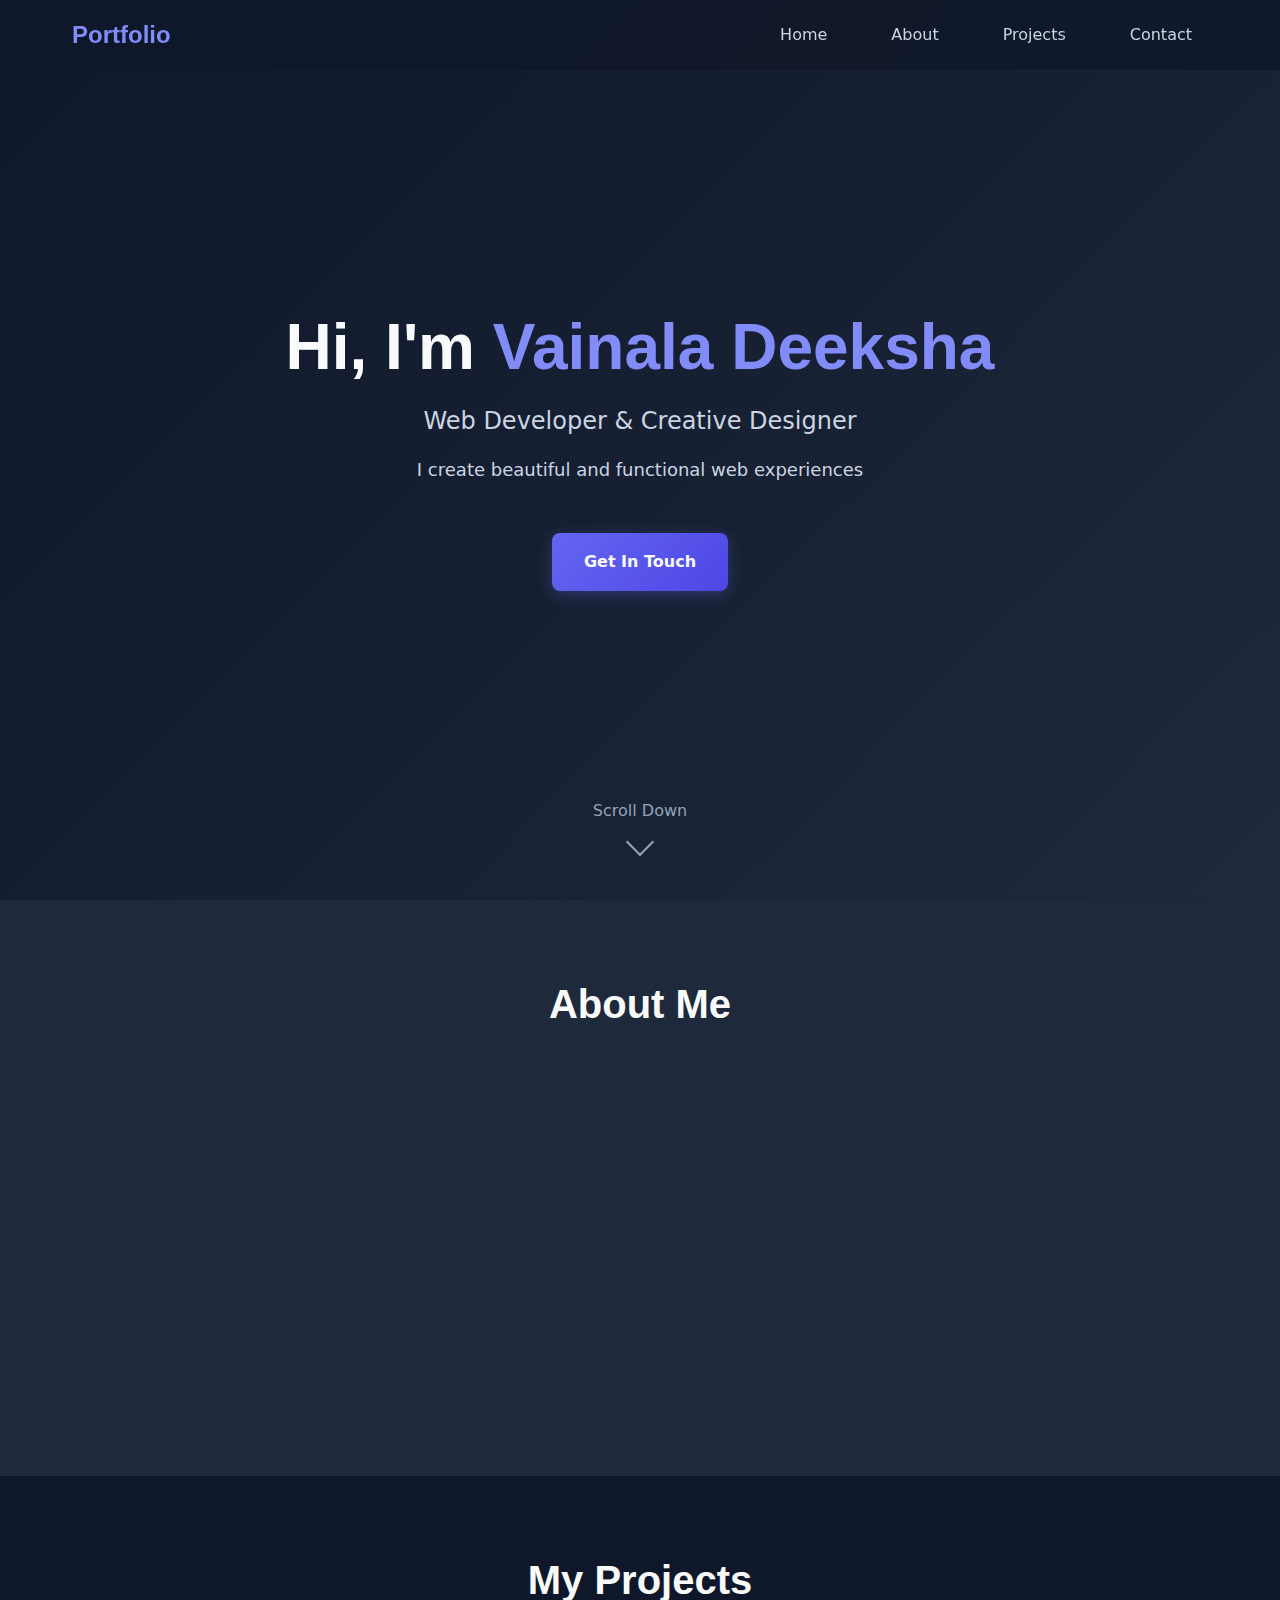
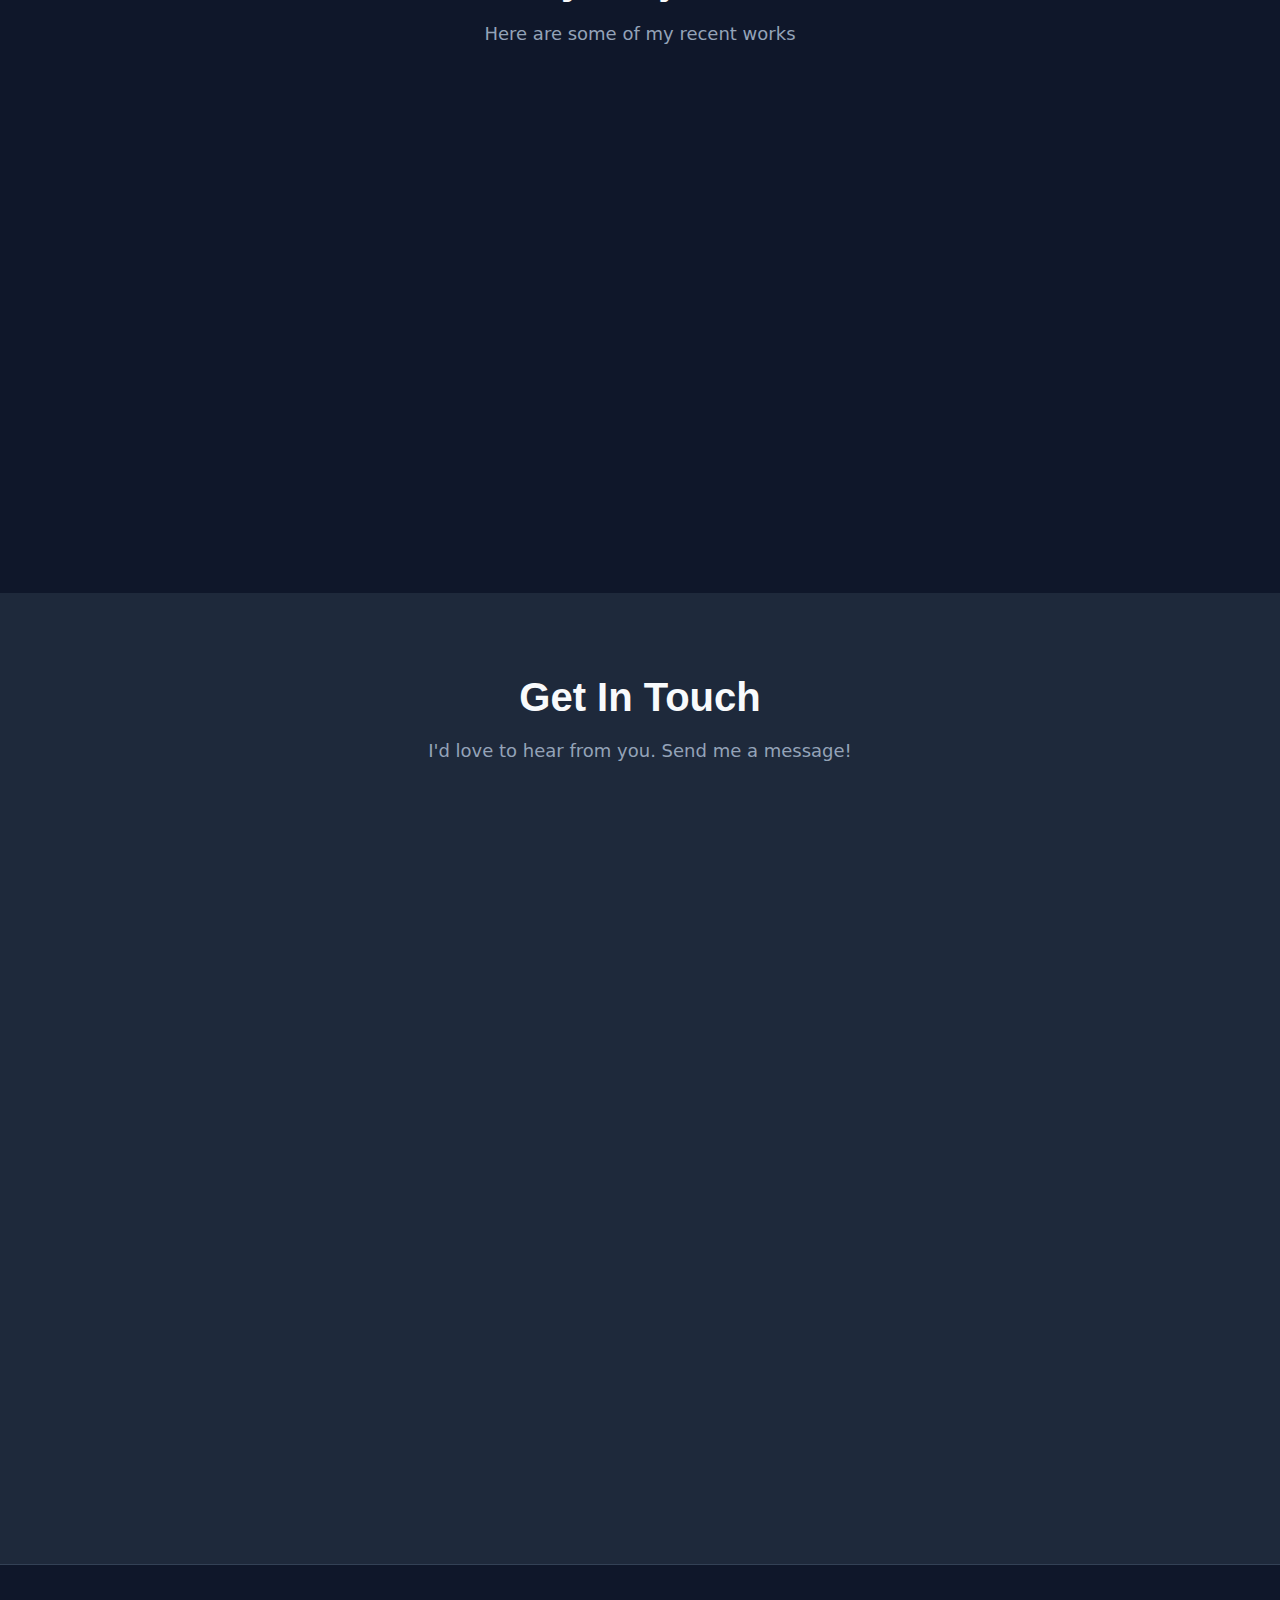
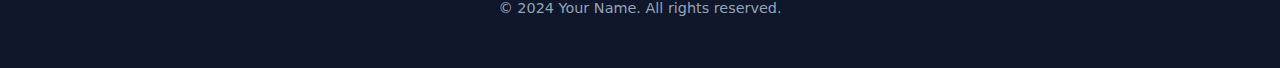
<file: Lab-14/index.html>
<!DOCTYPE html>
<html lang="en">
<head>
    <meta charset="UTF-8">
    <meta name="viewport" content="width=device-width, initial-scale=1.0">
    <title>Portfolio - Your Name</title>
    <link rel="stylesheet" href="styles.css">
</head>
<body>
    <!-- Navigation Bar -->
    <nav class="navbar">
        <div class="nav-container">
            <div class="logo">Portfolio</div>
            <ul class="nav-menu">
                <li><a href="#home" class="nav-link">Home</a></li>
                <li><a href="#about" class="nav-link">About</a></li>
                <li><a href="#projects" class="nav-link">Projects</a></li>
                <li><a href="#contact" class="nav-link">Contact</a></li>
            </ul>
            <div class="hamburger">
                <span></span>
                <span></span>
                <span></span>
            </div>
        </div>
    </nav>

    <!-- Home Section -->
    <section id="home" class="home">
        <div class="home-content">
            <h1 class="home-title">Hi, I'm <span class="highlight">Vainala Deeksha</span></h1>
            <p class="home-subtitle">Web Developer & Creative Designer</p>
            <p class="home-description">I create beautiful and functional web experiences</p>
            <a href="#contact" class="btn-primary">Get In Touch</a>
        </div>
        <div class="scroll-indicator">
            <span>Scroll Down</span>
            <div class="scroll-arrow"></div>
        </div>
    </section>

    <!-- About Me Section -->
    <section id="about" class="about">
        <div class="container">
            <h2 class="section-title">About Me</h2>
            <div class="about-content">
                <div class="about-image">
                    <div class="image-placeholder">
                        <svg viewBox="0 0 200 200" xmlns="http://www.w3.org/2000/svg">
                            <rect width="200" height="200" fill="#e0e0e0"/>
                            <circle cx="100" cy="80" r="30" fill="#9e9e9e"/>
                            <path d="M 50 140 Q 100 120 150 140 L 150 200 L 50 200 Z" fill="#9e9e9e"/>
                        </svg>
                    </div>
                </div>
                <div class="about-text">
                    <h3>Hello! I'm a passionate developer</h3>
                    <p>
                        I'm a web developer with a passion for creating beautiful, responsive, 
                        and user-friendly websites. I specialize in front-end development and 
                        have experience working with modern technologies.
                    </p>
                    <p>
                        My goal is to bring creative ideas to life through code and design. 
                        I'm constantly learning new technologies and improving my skills to 
                        deliver the best possible results.
                    </p>
                    <div class="skills">
                        <h4>Skills</h4>
                        <div class="skill-tags">
                            <span class="skill-tag">HTML</span>
                            <span class="skill-tag">CSS</span>
                            <span class="skill-tag">JavaScript</span>
                            <span class="skill-tag">Python</span>
                            <span class="skill-tag">React</span>
                            <span class="skill-tag">Node.js</span>
                        </div>
                    </div>
                </div>
            </div>
        </div>
    </section>

    <!-- Projects Section -->
    <section id="projects" class="projects">
        <div class="container">
            <h2 class="section-title">My Projects</h2>
            <p class="section-subtitle">Here are some of my recent works</p>
            <div class="projects-grid">
                <div class="project-card">
                    <div class="project-image">
                        <div class="project-placeholder">
                            <svg viewBox="0 0 400 300" xmlns="http://www.w3.org/2000/svg">
                                <rect width="400" height="300" fill="#f0f0f0"/>
                                <rect x="50" y="50" width="300" height="200" fill="#e0e0e0"/>
                                <circle cx="200" cy="150" r="40" fill="#9e9e9e"/>
                            </svg>
                        </div>
                    </div>
                    <div class="project-content">
                        <h3>Project One</h3>
                        <p>A modern web application with responsive design and interactive features.</p>
                        <div class="project-links">
                            <a href="#" class="project-link">View Project</a>
                            <a href="#" class="project-link">Source Code</a>
                        </div>
                    </div>
                </div>

                <div class="project-card">
                    <div class="project-image">
                        <div class="project-placeholder">
                            <svg viewBox="0 0 400 300" xmlns="http://www.w3.org/2000/svg">
                                <rect width="400" height="300" fill="#f0f0f0"/>
                                <rect x="50" y="50" width="300" height="200" fill="#e0e0e0"/>
                                <circle cx="200" cy="150" r="40" fill="#9e9e9e"/>
                            </svg>
                        </div>
                    </div>
                    <div class="project-content">
                        <h3>Project Two</h3>
                        <p>An e-commerce platform with advanced filtering and search capabilities.</p>
                        <div class="project-links">
                            <a href="#" class="project-link">View Project</a>
                            <a href="#" class="project-link">Source Code</a>
                        </div>
                    </div>
                </div>

                <div class="project-card">
                    <div class="project-image">
                        <div class="project-placeholder">
                            <svg viewBox="0 0 400 300" xmlns="http://www.w3.org/2000/svg">
                                <rect width="400" height="300" fill="#f0f0f0"/>
                                <rect x="50" y="50" width="300" height="200" fill="#e0e0e0"/>
                                <circle cx="200" cy="150" r="40" fill="#9e9e9e"/>
                            </svg>
                        </div>
                    </div>
                    <div class="project-content">
                        <h3>Project Three</h3>
                        <p>A dashboard application with real-time data visualization and analytics.</p>
                        <div class="project-links">
                            <a href="#" class="project-link">View Project</a>
                            <a href="#" class="project-link">Source Code</a>
                        </div>
                    </div>
                </div>
            </div>
        </div>
    </section>

    <!-- Contact Section -->
    <section id="contact" class="contact">
        <div class="container">
            <h2 class="section-title">Get In Touch</h2>
            <p class="section-subtitle">I'd love to hear from you. Send me a message!</p>
            <div class="contact-content">
                <div class="contact-info">
                    <div class="contact-item">
                        <div class="contact-icon">📧</div>
                        <h3>Email</h3>
                        <p>your.email@example.com</p>
                    </div>
                    <div class="contact-item">
                        <div class="contact-icon">📱</div>
                        <h3>Phone</h3>
                        <p>+1 (555) 123-4567</p>
                    </div>
                    <div class="contact-item">
                        <div class="contact-icon">📍</div>
                        <h3>Location</h3>
                        <p>Your City, Country</p>
                    </div>
                    <div class="social-links">
                        <a href="#" class="social-link">LinkedIn</a>
                        <a href="#" class="social-link">GitHub</a>
                        <a href="#" class="social-link">Twitter</a>
                    </div>
                </div>
                <form class="contact-form">
                    <div class="form-group">
                        <input type="text" placeholder="Your Name" required>
                    </div>
                    <div class="form-group">
                        <input type="email" placeholder="Your Email" required>
                    </div>
                    <div class="form-group">
                        <textarea placeholder="Your Message" rows="5" required></textarea>
                    </div>
                    <button type="submit" class="btn-primary">Send Message</button>
                </form>
            </div>
        </div>
    </section>

    <!-- Footer -->
    <footer class="footer">
        <div class="container">
            <p>&copy; 2024 Your Name. All rights reserved.</p>
        </div>
    </footer>

    <script src="script.js"></script>
</body>
</html>
</file>
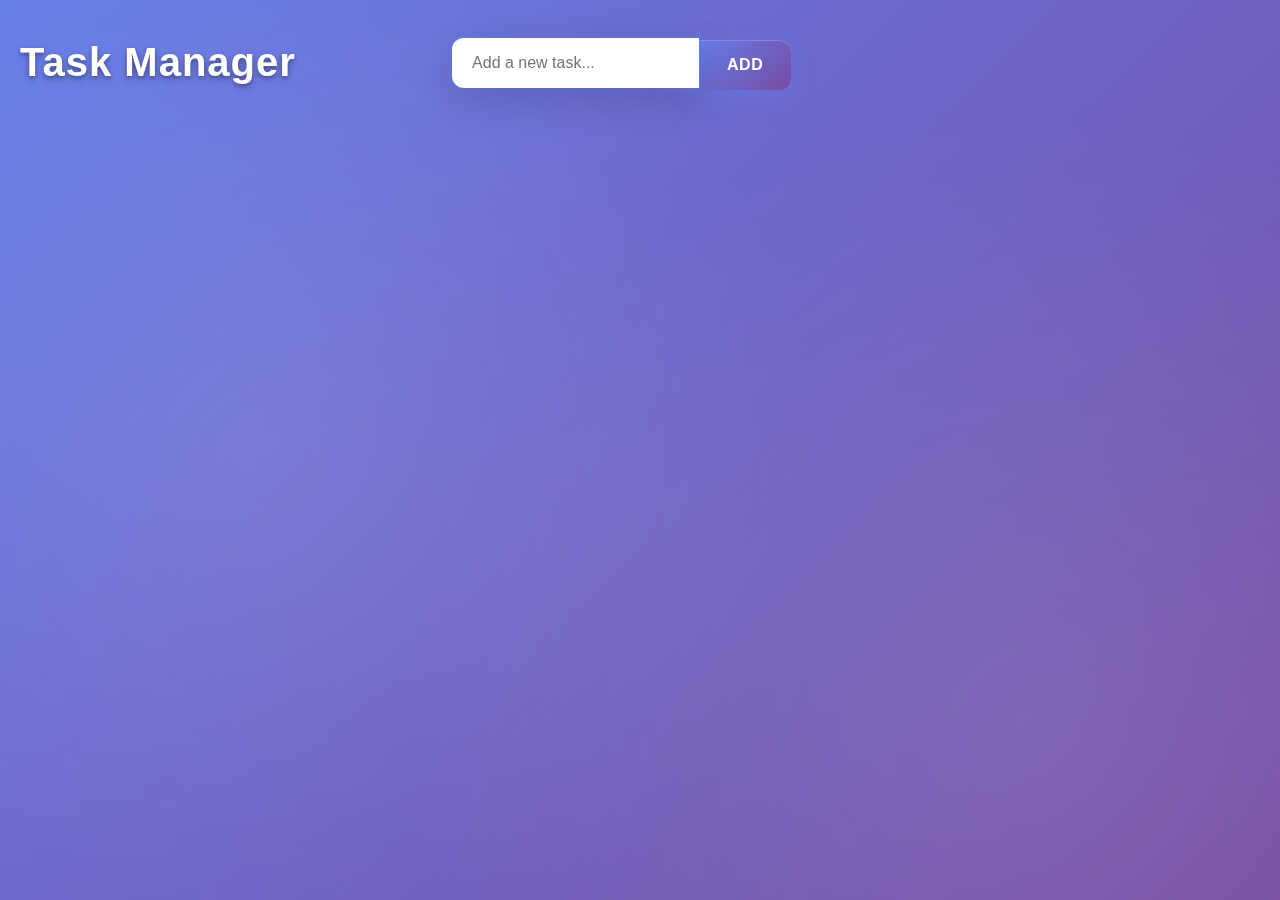
<file: End-term/Task1.html>
<!DOCTYPE html>
<html lang="en">
<head>
    <meta charset="UTF-8">
    <title>Simple Task Manager</title>
    <link rel="stylesheet" href="Task1.css">
</head>
<body>
    <h1>Task Manager</h1>

    <div id="task-input-section">
        <input id="task-input" type="text" placeholder="Add a new task..."/>
        <button id="add-btn">Add</button>
    </div>

    <ul id="task-list"></ul>

    <script src="Task1.js"></script>
</body>
</html>
</file>
<file: Lab-14/styles.css>
/* ============================================
   COLOR PALETTE & TYPOGRAPHY
   Modern, professional color scheme inspired
   by contemporary web design trends
   ============================================ */

:root {
    /* Primary Colors - Rich blues and purples */
    --primary-color: #6366f1;
    --primary-dark: #4f46e5;
    --primary-light: #818cf8;
    
    /* Accent Colors */
    --accent-color: #f59e0b;
    --accent-hover: #d97706;
    
    /* Neutral Colors */
    --bg-color: #0f172a;
    --bg-light: #1e293b;
    --bg-card: #334155;
    --text-primary: #f8fafc;
    --text-secondary: #cbd5e1;
    --text-muted: #94a3b8;
    
    /* Utility Colors */
    --success: #10b981;
    --warning: #f59e0b;
    --error: #ef4444;
    
    /* Typography */
    --font-primary: 'Inter', 'Segoe UI', system-ui, sans-serif;
    --font-heading: 'Poppins', 'Inter', sans-serif;
    
    /* Spacing */
    --spacing-xs: 0.5rem;
    --spacing-sm: 1rem;
    --spacing-md: 2rem;
    --spacing-lg: 3rem;
    --spacing-xl: 5rem;
    
    /* Transitions */
    --transition-fast: 0.2s ease;
    --transition-normal: 0.3s ease;
    --transition-slow: 0.5s ease;
}

/* ============================================
   RESET & BASE STYLES
   ============================================ */

* {
    margin: 0;
    padding: 0;
    box-sizing: border-box;
}

html {
    scroll-behavior: smooth;
    font-size: 16px;
}

body {
    font-family: var(--font-primary);
    background-color: var(--bg-color);
    color: var(--text-primary);
    line-height: 1.6;
    overflow-x: hidden;
}

/* ============================================
   TYPOGRAPHY
   ============================================ */

h1, h2, h3, h4, h5, h6 {
    font-family: var(--font-heading);
    font-weight: 600;
    line-height: 1.2;
    margin-bottom: var(--spacing-sm);
}

h1 { font-size: 3rem; }
h2 { font-size: 2.5rem; }
h3 { font-size: 1.75rem; }
h4 { font-size: 1.25rem; }

p {
    margin-bottom: var(--spacing-sm);
    color: var(--text-secondary);
}

a {
    text-decoration: none;
    color: inherit;
    transition: var(--transition-normal);
}

/* ============================================
   UTILITY CLASSES
   ============================================ */

.container {
    max-width: 1200px;
    margin: 0 auto;
    padding: 0 var(--spacing-md);
}

.highlight {
    color: var(--primary-light);
}

/* ============================================
   NAVIGATION BAR
   ============================================ */

.navbar {
    position: fixed;
    top: 0;
    left: 0;
    right: 0;
    background-color: rgba(15, 23, 42, 0.9);
    backdrop-filter: blur(10px);
    padding: var(--spacing-sm) 0;
    z-index: 1000;
    transition: var(--transition-normal);
}

.nav-container {
    max-width: 1200px;
    margin: 0 auto;
    padding: 0 var(--spacing-md);
    display: flex;
    justify-content: space-between;
    align-items: center;
}

.logo {
    font-family: var(--font-heading);
    font-size: 1.5rem;
    font-weight: 700;
    color: var(--primary-light);
}

.nav-menu {
    display: flex;
    gap: var(--spacing-md);
    list-style: none;
}

.nav-link {
    color: var(--text-secondary);
    padding: var(--spacing-xs) var(--spacing-sm);
    border-radius: 4px;
    transition: var(--transition-normal);
    position: relative;
}

.nav-link:hover {
    color: var(--primary-light);
}

.nav-link::after {
    content: '';
    position: absolute;
    bottom: 0;
    left: 50%;
    transform: translateX(-50%);
    width: 0;
    height: 2px;
    background-color: var(--primary-light);
    transition: var(--transition-normal);
}

.nav-link:hover::after {
    width: 80%;
}

.hamburger {
    display: none;
    flex-direction: column;
    gap: 4px;
    cursor: pointer;
}

.hamburger span {
    width: 25px;
    height: 3px;
    background-color: var(--text-primary);
    border-radius: 2px;
    transition: var(--transition-normal);
}

/* ============================================
   HOME SECTION
   ============================================ */

.home {
    min-height: 100vh;
    display: flex;
    flex-direction: column;
    justify-content: center;
    align-items: center;
    background: linear-gradient(135deg, var(--bg-color) 0%, var(--bg-light) 100%);
    text-align: center;
    padding: var(--spacing-xl) var(--spacing-md);
    position: relative;
}

.home-content {
    max-width: 800px;
}

.home-title {
    font-size: 4rem;
    margin-bottom: var(--spacing-sm);
    animation: fadeInUp 0.8s ease;
}

.home-subtitle {
    font-size: 1.5rem;
    color: var(--text-secondary);
    margin-bottom: var(--spacing-sm);
    animation: fadeInUp 0.8s ease 0.2s backwards;
}

.home-description {
    font-size: 1.125rem;
    margin-bottom: var(--spacing-lg);
    animation: fadeInUp 0.8s ease 0.4s backwards;
}

.btn-primary {
    display: inline-block;
    padding: var(--spacing-sm) var(--spacing-md);
    background: linear-gradient(135deg, var(--primary-color), var(--primary-dark));
    color: var(--text-primary);
    border: none;
    border-radius: 8px;
    font-size: 1rem;
    font-weight: 600;
    cursor: pointer;
    transition: var(--transition-normal);
    box-shadow: 0 4px 15px rgba(99, 102, 241, 0.3);
    animation: fadeInUp 0.8s ease 0.6s backwards;
}

.btn-primary:hover {
    transform: translateY(-2px);
    box-shadow: 0 6px 20px rgba(99, 102, 241, 0.5);
}

.scroll-indicator {
    position: absolute;
    bottom: var(--spacing-lg);
    display: flex;
    flex-direction: column;
    align-items: center;
    gap: 8px;
    color: var(--text-muted);
    animation: bounce 2s infinite;
}

.scroll-arrow {
    width: 20px;
    height: 20px;
    border-right: 2px solid var(--text-muted);
    border-bottom: 2px solid var(--text-muted);
    transform: rotate(45deg);
}

/* ============================================
   SECTION STYLES
   ============================================ */

section {
    padding: var(--spacing-xl) 0;
}

.section-title {
    text-align: center;
    margin-bottom: var(--spacing-sm);
    color: var(--text-primary);
}

.section-subtitle {
    text-align: center;
    color: var(--text-muted);
    font-size: 1.125rem;
    margin-bottom: var(--spacing-lg);
}

/* ============================================
   ABOUT SECTION
   ============================================ */

.about {
    background-color: var(--bg-light);
}

.about-content {
    display: grid;
    grid-template-columns: 1fr 2fr;
    gap: var(--spacing-lg);
    align-items: center;
    margin-top: var(--spacing-lg);
}

.about-image {
    display: flex;
    justify-content: center;
}

.image-placeholder {
    width: 100%;
    max-width: 300px;
    border-radius: 16px;
    overflow: hidden;
    box-shadow: 0 10px 30px rgba(0, 0, 0, 0.3);
}

.image-placeholder svg {
    width: 100%;
    height: auto;
}

.about-text h3 {
    color: var(--primary-light);
    margin-bottom: var(--spacing-md);
}

.skills {
    margin-top: var(--spacing-md);
}

.skills h4 {
    margin-bottom: var(--spacing-sm);
}

.skill-tags {
    display: flex;
    flex-wrap: wrap;
    gap: var(--spacing-xs);
}

.skill-tag {
    padding: var(--spacing-xs) var(--spacing-sm);
    background-color: var(--bg-card);
    border-radius: 20px;
    font-size: 0.875rem;
    color: var(--text-secondary);
    transition: var(--transition-normal);
}

.skill-tag:hover {
    background-color: var(--primary-color);
    color: var(--text-primary);
    transform: translateY(-2px);
}

/* ============================================
   PROJECTS SECTION
   ============================================ */

.projects {
    background-color: var(--bg-color);
}

.projects-grid {
    display: grid;
    grid-template-columns: repeat(auto-fit, minmax(300px, 1fr));
    gap: var(--spacing-md);
    margin-top: var(--spacing-lg);
}

.project-card {
    background-color: var(--bg-light);
    border-radius: 12px;
    overflow: hidden;
    transition: var(--transition-normal);
    box-shadow: 0 4px 15px rgba(0, 0, 0, 0.1);
}

.project-card:hover {
    transform: translateY(-5px);
    box-shadow: 0 10px 30px rgba(99, 102, 241, 0.3);
}

.project-image {
    width: 100%;
    height: 200px;
    overflow: hidden;
}

.project-placeholder {
    width: 100%;
    height: 100%;
}

.project-placeholder svg {
    width: 100%;
    height: 100%;
}

.project-content {
    padding: var(--spacing-md);
}

.project-content h3 {
    color: var(--primary-light);
    margin-bottom: var(--spacing-xs);
}

.project-content p {
    margin-bottom: var(--spacing-sm);
    font-size: 0.9rem;
}

.project-links {
    display: flex;
    gap: var(--spacing-sm);
}

.project-link {
    color: var(--primary-light);
    font-size: 0.9rem;
    position: relative;
    padding-bottom: 2px;
}

.project-link::after {
    content: '';
    position: absolute;
    bottom: 0;
    left: 0;
    width: 0;
    height: 1px;
    background-color: var(--primary-light);
    transition: var(--transition-normal);
}

.project-link:hover::after {
    width: 100%;
}

/* ============================================
   CONTACT SECTION
   ============================================ */

.contact {
    background-color: var(--bg-light);
}

.contact-content {
    display: grid;
    grid-template-columns: 1fr 1.5fr;
    gap: var(--spacing-lg);
    margin-top: var(--spacing-lg);
}

.contact-info {
    display: flex;
    flex-direction: column;
    gap: var(--spacing-md);
}

.contact-item {
    text-align: center;
}

.contact-icon {
    font-size: 3rem;
    margin-bottom: var(--spacing-xs);
}

.contact-item h3 {
    color: var(--primary-light);
    margin-bottom: var(--spacing-xs);
}

.contact-item p {
    color: var(--text-secondary);
}

.social-links {
    display: flex;
    justify-content: center;
    gap: var(--spacing-sm);
    margin-top: var(--spacing-md);
}

.social-link {
    padding: var(--spacing-xs) var(--spacing-sm);
    background-color: var(--bg-card);
    border-radius: 8px;
    font-size: 0.9rem;
    transition: var(--transition-normal);
}

.social-link:hover {
    background-color: var(--primary-color);
    transform: translateY(-2px);
}

.contact-form {
    display: flex;
    flex-direction: column;
    gap: var(--spacing-sm);
}

.form-group input,
.form-group textarea {
    width: 100%;
    padding: var(--spacing-sm);
    background-color: var(--bg-card);
    border: 2px solid transparent;
    border-radius: 8px;
    color: var(--text-primary);
    font-family: var(--font-primary);
    transition: var(--transition-normal);
}

.form-group input:focus,
.form-group textarea:focus {
    outline: none;
    border-color: var(--primary-color);
}

.form-group input::placeholder,
.form-group textarea::placeholder {
    color: var(--text-muted);
}

/* ============================================
   FOOTER
   ============================================ */

.footer {
    background-color: var(--bg-color);
    padding: var(--spacing-md) 0;
    text-align: center;
    border-top: 1px solid var(--bg-card);
}

.footer p {
    color: var(--text-muted);
    font-size: 0.9rem;
}

/* ============================================
   ANIMATIONS
   ============================================ */

@keyframes fadeInUp {
    from {
        opacity: 0;
        transform: translateY(30px);
    }
    to {
        opacity: 1;
        transform: translateY(0);
    }
}

@keyframes bounce {
    0%, 20%, 50%, 80%, 100% {
        transform: translateY(0);
    }
    40% {
        transform: translateY(-10px);
    }
    60% {
        transform: translateY(-5px);
    }
}

/* ============================================
   RESPONSIVE DESIGN
   ============================================ */

@media (max-width: 968px) {
    .about-content,
    .contact-content {
        grid-template-columns: 1fr;
    }
    
    .home-title {
        font-size: 3rem;
    }
}

@media (max-width: 768px) {
    .hamburger {
        display: flex;
    }
    
    .nav-menu {
        position: fixed;
        top: 70px;
        left: -100%;
        flex-direction: column;
        background-color: var(--bg-light);
        width: 100%;
        text-align: center;
        padding: var(--spacing-md);
        transition: var(--transition-normal);
        box-shadow: 0 10px 30px rgba(0, 0, 0, 0.2);
    }
    
    .nav-menu.active {
        left: 0;
    }
    
    .home-title {
        font-size: 2.5rem;
    }
    
    .home-subtitle {
        font-size: 1.25rem;
    }
    
    section {
        padding: var(--spacing-lg) 0;
    }
    
    .projects-grid {
        grid-template-columns: 1fr;
    }
}

@media (max-width: 480px) {
    h1 { font-size: 2rem; }
    h2 { font-size: 1.75rem; }
    
    .home-title {
        font-size: 2rem;
    }
    
    .home-subtitle {
        font-size: 1rem;
    }
    
    .home-description {
        font-size: 0.9rem;
    }
}
</file>
<file: End-term/Task1.css>
* {
    margin: 0;
    padding: 0;
    box-sizing: border-box;
}

body {
    font-family: 'Segoe UI', Tahoma, Geneva, Verdana, sans-serif;
    margin: 0;
    padding: 40px 20px;
    min-height: 100vh;
    background: linear-gradient(135deg, #667eea 0%, #764ba2 100%);
    color: #222;
    display: flex;
    justify-content: center;
    align-items: flex-start;
    position: relative;
    overflow-x: hidden;
}

body::before {
    content: '';
    position: fixed;
    top: 0;
    left: 0;
    width: 100%;
    height: 100%;
    background:
        radial-gradient(circle at 20% 50%, rgba(255, 255, 255, 0.1) 0%, transparent 50%),
        radial-gradient(circle at 80% 80%, rgba(255, 255, 255, 0.1) 0%, transparent 50%);
    pointer-events: none;
    z-index: 0;
}

h1 {
    text-align: center;
    margin-bottom: 32px;
    font-size: 2.5em;
    font-weight: 700;
    color: #ffffff;
    text-shadow:
        0 2px 4px rgba(0, 0, 0, 0.3),
        0 4px 8px rgba(0, 0, 0, 0.2);
    letter-spacing: 1px;
    position: relative;
    z-index: 1;
}

#task-input-section {
    display: flex;
    justify-content: center;
    margin-bottom: 32px;
    position: relative;
    z-index: 1;
    max-width: 500px;
    margin-left: auto;
    margin-right: auto;
}

#task-input {
    flex-grow: 1;
    padding: 16px 20px;
    font-size: 16px;
    border: none;
    border-radius: 12px 0 0 12px;
    outline: none;
    background: rgba(255, 255, 255, 0.95);
    backdrop-filter: blur(10px);
    box-shadow:
        0 8px 32px rgba(0, 0, 0, 0.1),
        inset 0 1px 0 rgba(255, 255, 255, 0.6);
    transition: all 0.3s ease;
    color: #333;
}

#task-input:focus {
    background: rgba(255, 255, 255, 1);
    box-shadow:
        0 12px 40px rgba(0, 0, 0, 0.15),
        inset 0 1px 0 rgba(255, 255, 255, 0.8),
        0 0 0 3px rgba(102, 126, 234, 0.3);
    transform: translateY(-2px);
}

#add-btn {
    padding: 16px 28px;
    font-size: 16px;
    font-weight: 600;
    color: #fff;
    background: linear-gradient(135deg, #667eea 0%, #764ba2 100%);
    border: none;
    border-radius: 0 12px 12px 0;
    cursor: pointer;
    transition: all 0.3s ease;
    box-shadow:
        0 8px 24px rgba(102, 126, 234, 0.4),
        inset 0 1px 0 rgba(255, 255, 255, 0.2);
    text-transform: uppercase;
    letter-spacing: 0.5px;
}

#add-btn:hover {
    background: linear-gradient(135deg, #764ba2 0%, #667eea 100%);
    box-shadow:
        0 12px 32px rgba(102, 126, 234, 0.5),
        inset 0 1px 0 rgba(255, 255, 255, 0.3);
    transform: translateY(-2px) scale(1.02);
}

#add-btn:active {
    transform: translateY(0) scale(0.98);
    box-shadow:
        0 4px 16px rgba(102, 126, 234, 0.3),
        inset 0 1px 0 rgba(255, 255, 255, 0.2);
}

#task-list {
    list-style: none;
    padding: 0;
    max-width: 500px;
    margin: 0 auto;
    position: relative;
    z-index: 1;
}

.task-item {
    display: flex;
    align-items: center;
    padding: 18px 20px;
    margin-bottom: 16px;
    background: rgba(255, 255, 255, 0.95);
    backdrop-filter: blur(10px);
    border-radius: 16px;
    box-shadow:
        0 8px 32px rgba(0, 0, 0, 0.1),
        inset 0 1px 0 rgba(255, 255, 255, 0.6);
    transition: all 0.3s ease;
    border: 1px solid rgba(255, 255, 255, 0.3);
}

.task-item:hover {
    transform: translateY(-4px) scale(1.02);
    box-shadow:
        0 12px 40px rgba(0, 0, 0, 0.15),
        inset 0 1px 0 rgba(255, 255, 255, 0.8);
    background: rgba(255, 255, 255, 1);
}

.task-item input[type="checkbox"] {
    width: 24px;
    height: 24px;
    cursor: pointer;
    accent-color: #667eea;
    border-radius: 6px;
    box-shadow: 0 2px 8px rgba(0, 0, 0, 0.1);
    transition: all 0.3s ease;
}

.task-item input[type="checkbox"]:hover {
    transform: scale(1.1);
    box-shadow: 0 4px 12px rgba(102, 126, 234, 0.3);
}

.task-item label {
    flex-grow: 1;
    margin-left: 16px;
    cursor: pointer;
    user-select: none;
    transition: all 0.3s ease;
    font-size: 16px;
    font-weight: 500;
    color: #333;
}

.completed label {
    text-decoration: line-through;
    color: #999;
    opacity: 0.6;
}

.completed {
    background: rgba(255, 255, 255, 0.7);
    opacity: 0.8;
}

.delete-btn {
    background: linear-gradient(135deg, #f093fb 0%, #f5576c 100%);
    border: none;
    color: #fff;
    font-size: 20px;
    font-weight: bold;
    width: 36px;
    height: 36px;
    margin-left: 12px;
    cursor: pointer;
    border-radius: 50%;
    transition: all 0.3s ease;
    box-shadow:
        0 4px 12px rgba(245, 87, 108, 0.4),
        inset 0 1px 0 rgba(255, 255, 255, 0.3);
    display: flex;
    align-items: center;
    justify-content: center;
    line-height: 1;
}

.delete-btn:hover {
    background: linear-gradient(135deg, #f5576c 0%, #f093fb 100%);
    box-shadow:
        0 6px 20px rgba(245, 87, 108, 0.5),
        inset 0 1px 0 rgba(255, 255, 255, 0.4);
    transform: translateY(-2px) scale(1.1) rotate(90deg);
}

.delete-btn:active {
    transform: translateY(0) scale(0.95) rotate(90deg);
    box-shadow:
        0 2px 8px rgba(245, 87, 108, 0.3),
        inset 0 1px 0 rgba(255, 255, 255, 0.3);
}

@media (max-width: 600px) {
    body {
        padding: 20px 10px;
    }

    h1 {
        font-size: 2em;
        margin-bottom: 24px;
    }

    #task-input-section {
        max-width: 100%;
    }

    #task-list {
        max-width: 100%;
    }

    .task-item {
        padding: 14px 16px;
    }
}
</file>
